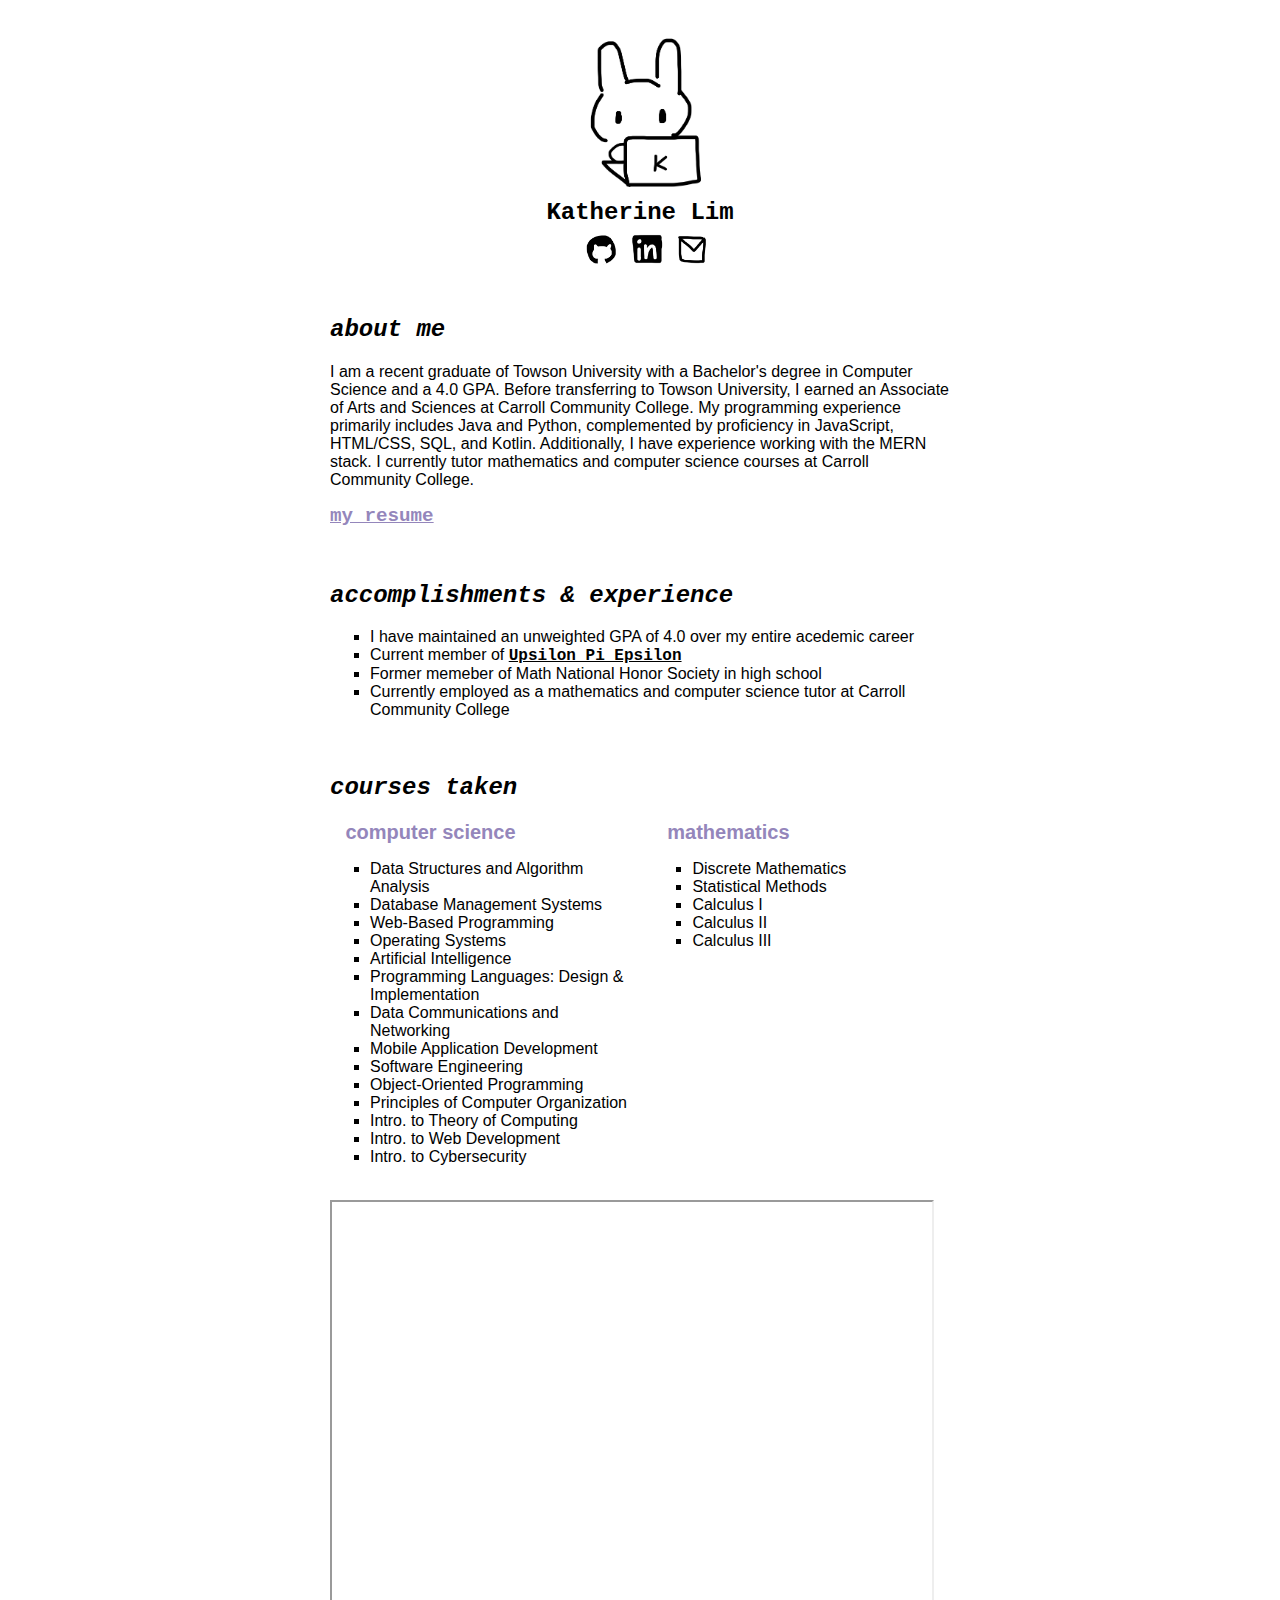
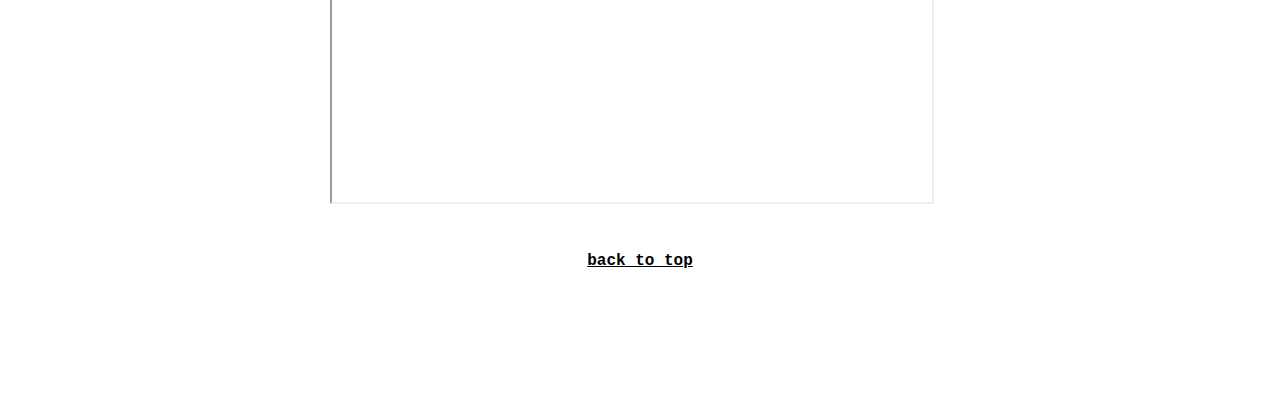
<file: index.html>
<!DOCTYPE html>
<html lan="en-US">
    <head>
        <link rel="stylesheet" href="styles.css">
        <title>KATHERINE LIM</title>
        <meta charset="utf-8">
    </head>
    <body>
        <main>
            
            <div class="divLogo" id ="top">
                <img src="images/KLIMlogo.PNG" class="logo">
            </div>
            <div class="nameTitle">
                <strong>Katherine Lim</strong>
            </div>
            <div style="display: flex; align-items: center; width: 100%; justify-content: center; padding-bottom: 3%;">
                <a href="https://github.com/ktrlim" target="_blank" style="margin-right: 2%;">
                    <img src="images/githubLogo.PNG" style="height: 2em; margin: 20%; ">
                </a>
                <a href="https://www.linkedin.com/in/k-lim5/" target="_blank">
                    <img src="images/linkedinLogo.PNG" style="height: 2em; margin: 20%; padding: 3%;">
                </a>
                <a href="mailto:klim5@students.towson.edu" style="margin-left: 2%;" target="_blank">
                    <img src="images/emailLogo.PNG" style="height: 2em; margin: 20%; padding: 3%;">
                </a>
            </div>

            <div class="mainSection">
                <h2>about me</h2>
                I am a recent graduate of Towson University with a Bachelor's degree in Computer Science and a 4.0 GPA. Before transferring to Towson University, I earned an Associate of Arts and Sciences at Carroll Community College. My programming experience primarily includes Java and Python, complemented by proficiency in JavaScript, HTML/CSS, SQL, and Kotlin. Additionally, I have experience working with the MERN stack. I currently tutor mathematics and computer science courses at Carroll Community College.
                
                <p>
                    <a href="ResumeLim.pdf" class="resume"  target="_blank">my resume</a>
                </p>
            </div>

            <div class="mainSection">
                <h2>accomplishments & experience</h2>
                <ul>
                    <li>
                        I have maintained an unweighted GPA of 4.0 over my entire acedemic career
                    </li>
                    <li>
                        Current member of 
                        <a href="https://upe.acm.org/" target="_blank">Upsilon Pi Epsilon</a> 
                    </li>
                    <li>
                        Former memeber of Math National Honor Society in high school
                    </li>
                    <li>
                        Currently employed as a mathematics and computer science tutor at Carroll Community College
                    </li>
                </ul>
                </p>
            </div>

            <div class="mainSection">
                <h2>courses taken</h2>
                <div class="splitDivL">
                    <div class="splitDivLabel">computer science</div>
                    <ul>
                        <li>Data Structures and Algorithm Analysis</li>
                        <li>Database Management Systems</li>
                        <li>Web-Based Programming</li>
                        <li>Operating Systems</li>
                        <li>Artificial Intelligence</li>
                        <li>Programming Languages: Design & Implementation</li>
                        <li>Data Communications and Networking</li>
                        <li>Mobile Application Development</li>
                        <li>Software Engineering</li>
                        <li>Object-Oriented Programming</li>
                        <li>Principles of Computer Organization</li>
                        <li>Intro. to Theory of Computing</li>
                        <li>Intro. to Web Development</li>
                        <li>Intro. to Cybersecurity</li>

                    </ul>
                </div>
                <div class="splitDivR">
                    <div class="splitDivLabel">mathematics</div>
                    <ul>
                        <li>Discrete Mathematics</li>
                        <li>Statistical Methods</li>
                        <li>Calculus I</li>
                        <li>Calculus II</li>
                        <li>Calculus III</li>
                        
                        
                    </ul>
                </div>
            </div>
            
	    <iframe src="https://kitao.github.io/pyxel/wasm/examples/06_click_game.html" height="600" width="600" title="Pyxel game"></iframe>
            <footer>
                <a href="#top"><strong>back to top</strong></a>
            </footer>
        </main>
        
    </body>
</html>
</file>
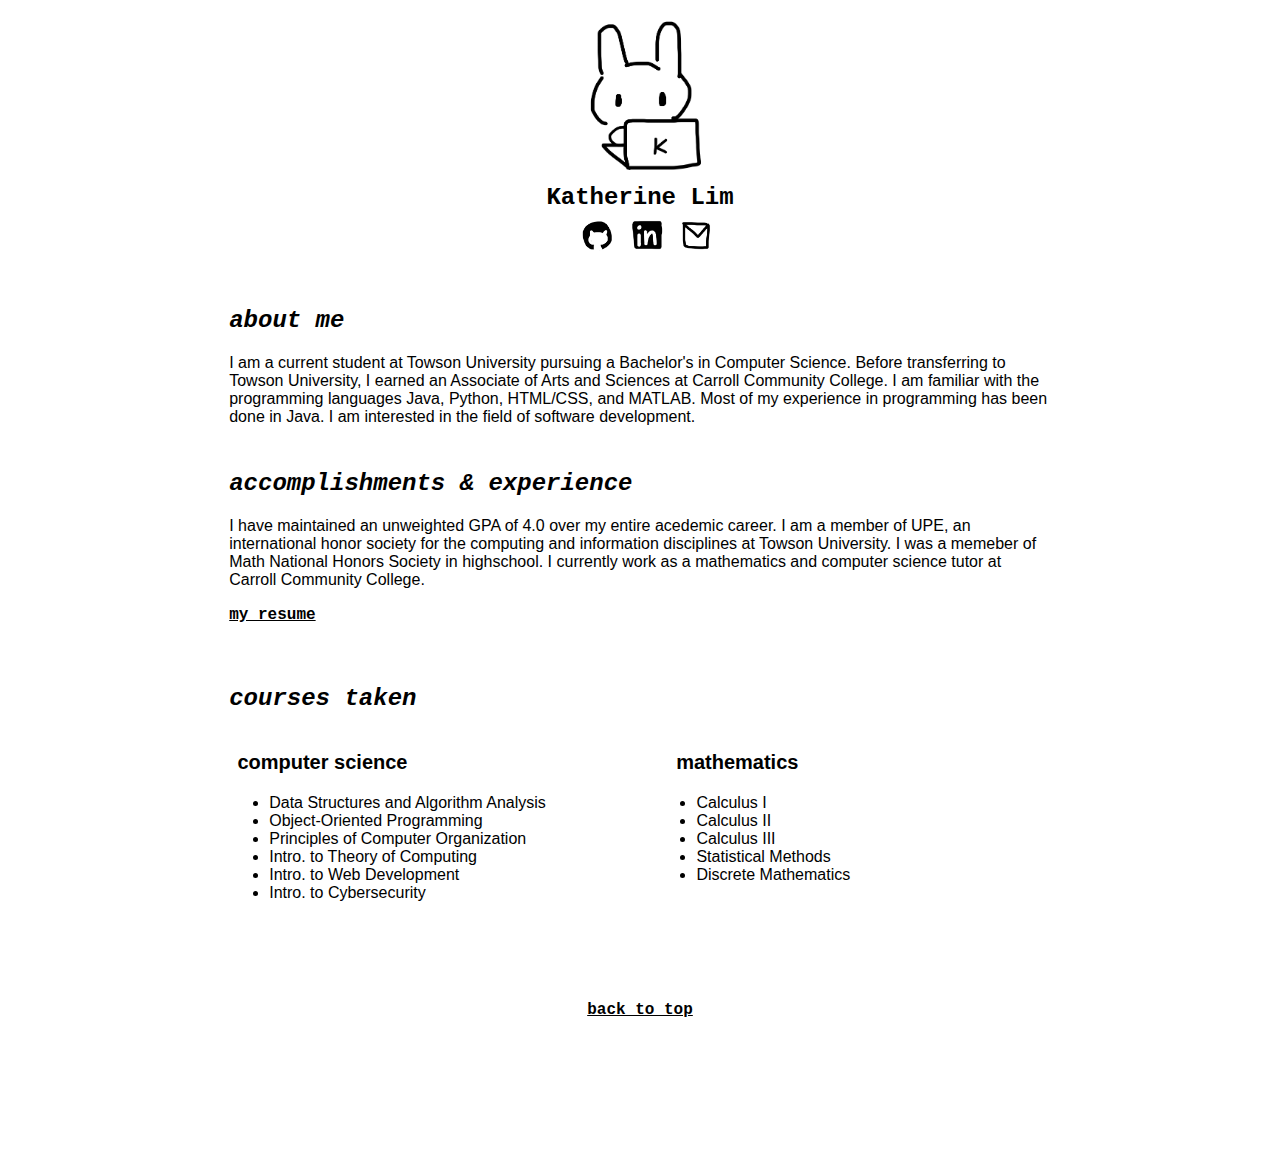
<file: personal-site.html>
<!DOCTYPE html>
<html lan="en-US">
    <head>
        <title>KATHERINE LIM</title>
        <meta charset="utf-8">
    </head>
    <body style="background-color: #FFFFFF; font-family: Arial, Helvetica, sans-serif;">
        <main style="width: 65%; margin: auto; padding-bottom: 10%;">
            
            <div style="padding: auto; min-height: 100px; overflow: auto; display: flex; align-items: center;" id="top">
                <img src="images/KLIMlogo.PNG" style="height: 10em; padding: 1%; margin: auto; ">
            </div>
            <div style="width: 100%; text-align: center; font-family: 'Courier New', Courier, monospace; font-size: 1.5em;">
                <strong>Katherine Lim</strong>
            </div>
            <div style="display: flex; align-items: center; width: 100%; justify-content: center; padding-bottom: 3%;">
                <a href="https://github.com/ktrlim" target="_blank" style="margin-right: 2%;">
                    <img src="images/githubLogo.PNG" style="height: 2em; margin: 20%; ">
                </a>
                <a href="https://www.linkedin.com/in/k-lim5/" target="_blank">
                    <img src="images/linkedinLogo.PNG" style="height: 2em; margin: 20%; padding: 3%;">
                </a>
                <a href="mailto:klim5@students.towson.edu" style="margin-left: 2%;" target="_blank">
                    <img src="images/emailLogo.PNG" style="height: 2em; margin: 20%; padding: 3%;">
                </a>
            </div>

            

            <div style="padding-bottom: 3%;"">
                <h2 style="font-family: 'Courier New', Courier, monospace;"><em>about me</em></h2>
                I am a current student at Towson University pursuing a Bachelor's in Computer Science. Before transferring to Towson University, I earned an Associate of Arts and Sciences at Carroll Community College. I am familiar with the programming languages Java, Python, HTML/CSS, and MATLAB. Most of my experience in programming has been done in Java. I am interested in the field of software development.
            </div>

            <div style="width: 100%; padding-bottom: 3%;">
                <h2 style="font-family: 'Courier New', Courier, monospace;"><em>accomplishments & experience</em></h2>
                <p>I have maintained an unweighted GPA of 4.0 over my entire acedemic career. I am a member of UPE, an international honor society for the computing and information disciplines at Towson University. I was a memeber of Math National Honors Society in highschool. I currently work as a mathematics and computer science tutor at Carroll Community College.</p>
                <p>
                    <a href="ResumeLim.pdf" style="color: #000000; font-family: 'Courier New', Courier, monospace;" target="_blank"><strong>my resume</strong></a>
                </p>
            </div>

            <div style="width: 100%; padding-bottom: 10%; overflow: auto;">
                <h2 style="font-family: 'Courier New', Courier, monospace;"><em>courses taken</em></h2>
                <div style="width: 50%; float: left;">
                    <p style="padding-left: 2%; font-size: 1.25em;"><strong>computer science</strong></p>
                    <ul>
                        <li>Data Structures and Algorithm Analysis</li>
                        <li>Object-Oriented Programming</li>
                        <li>Principles of Computer Organization</li>
                        <li>Intro. to Theory of Computing</li>
                        <li>Intro. to Web Development</li>
                        <li>Intro. to Cybersecurity</li>

                    </ul>
                </div>
                <div style="width: 48%; float: left; padding-left: 2%;">
                    <p style="padding-left: 5%; font-size: 1.25em;"><strong>mathematics</strong></p>
                    <ul style="text-align: left;">
                        <li>Calculus I</li>
                        <li>Calculus II</li>
                        <li>Calculus III</li>
                        <li>Statistical Methods</li>
                        <li>Discrete Mathematics</li>
                    </ul>
                </div>
            </div>
            
            <footer style="font-family: 'Courier New', Courier, monospace; color: #000000; text-align: center;">
                <a href="#top" style="color: #000000;"><strong>back to top</strong></a>
            </footer>
        </main>
        
    </body>
</html>
</file>
<file: styles.css>
body {
    background-color: #FFFFFF;
    font-family: Arial, Helvetica, sans-serif;
}

main {
    width: 80%;
    margin: auto;
    padding-bottom: 10%;
    max-width: 620px;
}

h2 {
    font-family: 'Courier New', Courier, monospace;
    font-style: italic;
}

a {
    color: #000000;
    font-family: 'Courier New', Courier, monospace;
    font-weight: bold;
}

ul {
    text-align: left;
    list-style-type: square;
}

footer {
    font-family: 'Courier New', Courier, monospace;
    color: #000000;
    text-align: center;
    padding-top: 7%;
}

.divLogo {
    padding: auto;
    min-height: 100px;
    overflow: auto;
    display: flex;
    align-items: center;
    padding-top: 3%;
}

.logo {
    height: 10em;
    padding: 1%;
    margin: auto; 
}

.splitDivL {
    width: 50%;
    float: left;
}

.splitDivR {
    width: 48%;
    float: left;
    padding-left: 2%;
}

.splitDivLabel {
    padding-left: 5%;
    font-size: 1.25em;
    color: #9486BB;
    font-weight: bold;
}

.nameTitle {
    width: 100%; text-align: center;
    font-family: 'Courier New', Courier, monospace;
    font-size: 1.5em;
}

.mainSection {
    width: 100%;
    padding-bottom: 3%;
    overflow: auto;
}

.resume {
    color: #9486BB;
    font-family: 'Courier New', Courier, monospace; font-size: 1.2em;
    font-weight: bold;
}
</file>
